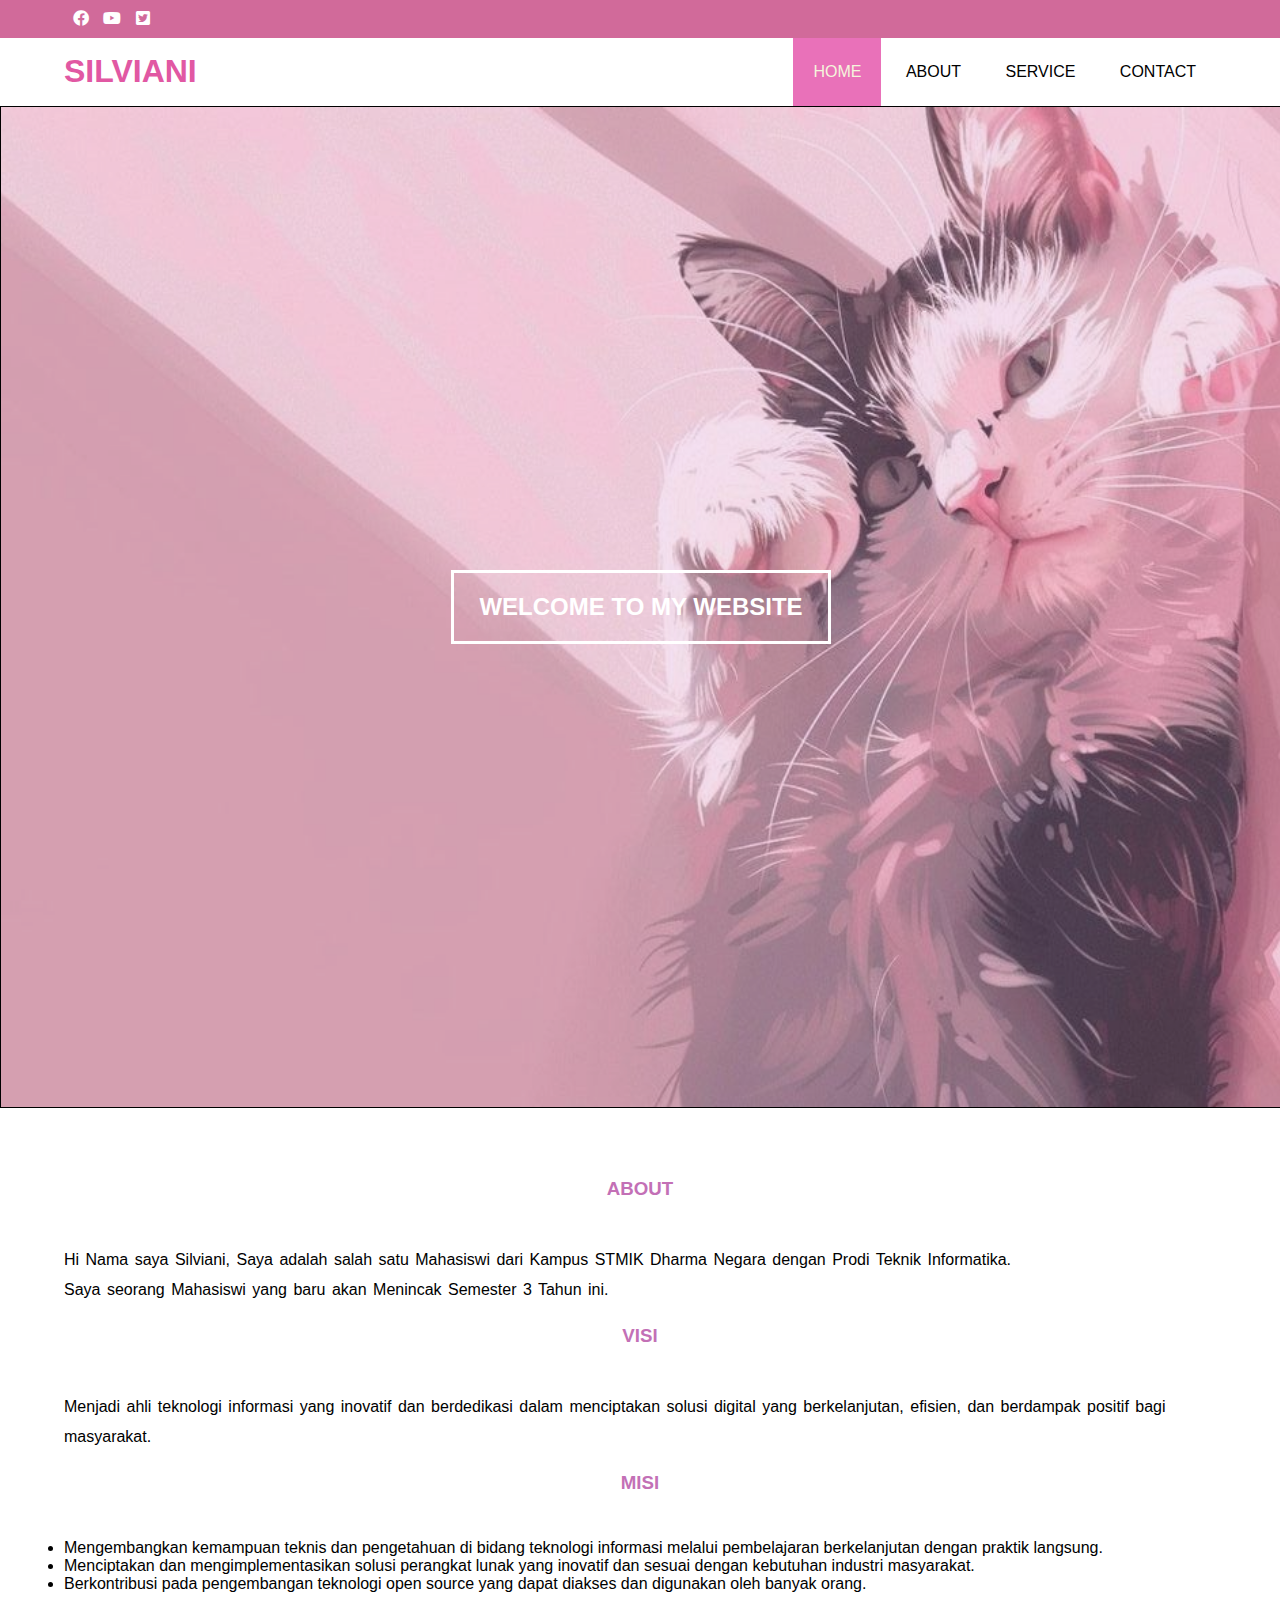
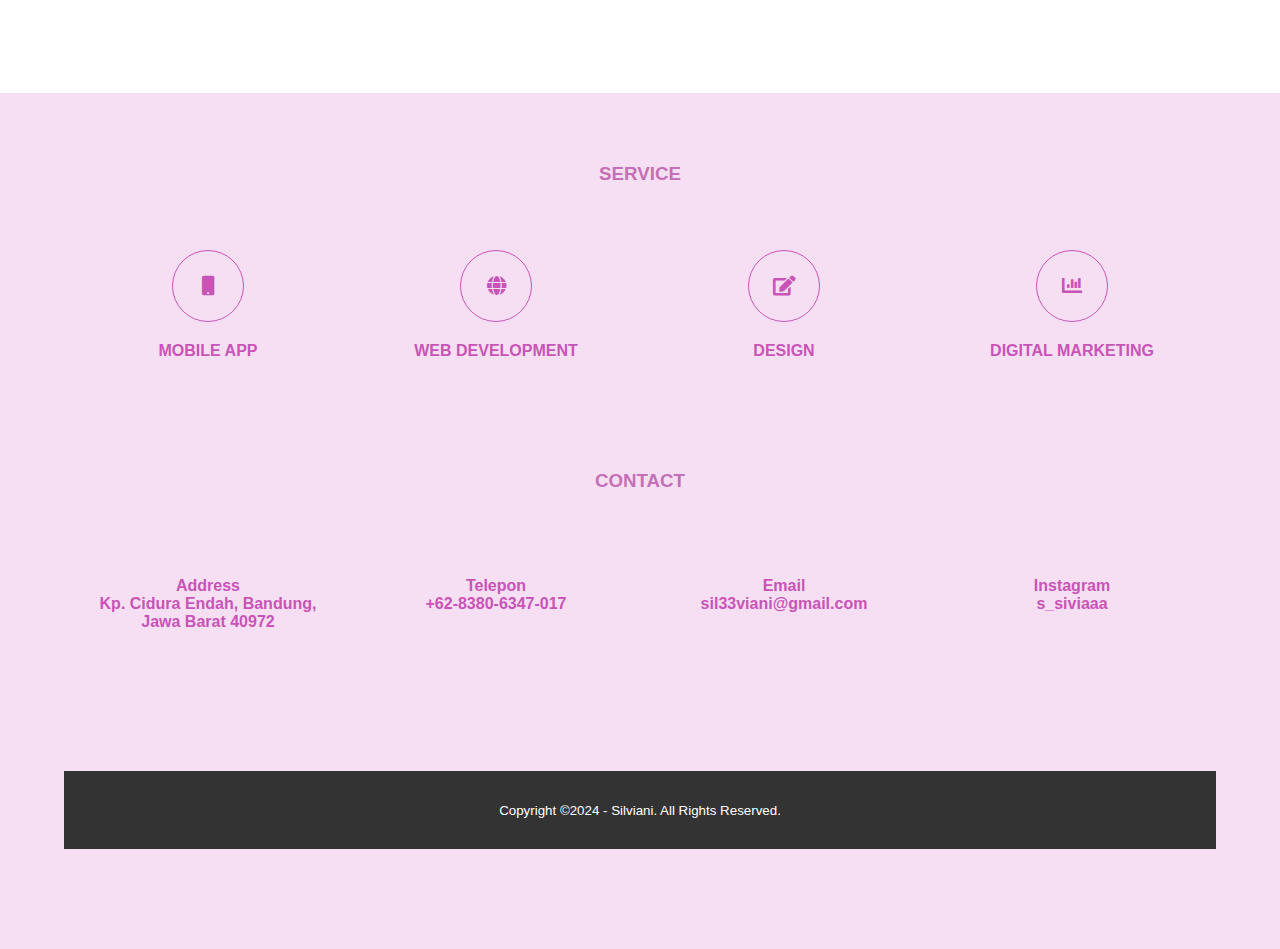
<file: index.html>
<!DOCTYPE html>
<html lang="en">
<head>
    <meta charset="UTF-8">
    <meta name="viewport" content="width=device-width, initial-scale=1.0">
    <title>SILVIANI</title>
    <link rel="stylesheet" type="text/css" href="css/style.css">
    <link rel="stylesheet" type="text/css" href="https://cdnjs.cloudflare.com/ajax/libs/font-awesome/5.13.0/css/all.min.css">
</head>
<body>
    <div class="medsos">
        <div class="container">
            <ul>
                <li> <a href=""><i class="fab fa-facebook"></i></a></li>
                <li> <a href=""><i class="fab fa-youtube"></i></a></li>
                <li> <a href=""><i class="fab fa-twitter-square"></i></a></li>
            </ul>
        </div>
    </div>
    <header>
        <div class="container">
            <h1> <a href="index.html">SILVIANI</a></h1>
            <ul>
                <li class="active"><a href="index.html">HOME</a></li>
                <li><a href="about.html">ABOUT</a></li>
                <li><a href="service.html">SERVICE</a></li>
                <li><a href="contact.html">CONTACT</a></li>
            </ul>
        </div>
    </header>
    <!---gambar-->
    <section class="gambar">
        <h2>WELCOME TO MY WEBSITE</h2>
    </section>
    <!---About-->
    <section class="about">
        <h3> ABOUT</h3>
        <div class="container">
            <p> Hi Nama saya Silviani, Saya adalah salah satu Mahasiswi dari Kampus STMIK Dharma Negara dengan Prodi Teknik Informatika.</p>
            <p> Saya seorang Mahasiswi yang baru akan Menincak Semester 3 Tahun ini.</p>
            <h3> VISI</h3>   
            <P> Menjadi ahli teknologi informasi yang inovatif dan berdedikasi dalam menciptakan solusi digital yang berkelanjutan, efisien, dan berdampak positif bagi masyarakat.</P>
            <h3> MISI</h3>
            <ul>
                <li> Mengembangkan kemampuan teknis dan pengetahuan di bidang teknologi informasi melalui pembelajaran berkelanjutan dengan praktik langsung.</li>
                <li> Menciptakan dan mengimplementasikan solusi perangkat lunak yang inovatif dan sesuai dengan kebutuhan industri masyarakat.</li>
                <li> Berkontribusi pada pengembangan teknologi open source yang dapat diakses dan digunakan oleh banyak orang.</li>
            </ul>  
        </div>
    </section>
    <!---Service-->
    <section class="service">
        <h3> SERVICE</h3>
        <div class="container">
            <div class="box">
                <div class="col-4">
                    <div class="icon"><i class="fas fa-mobile"></i></div>
                    <h4>MOBILE APP</h4>
                </div>
                <div class="col-4">
                    <div class="icon"><i class="fas fa-globe"></i></div>
                    <h4>WEB DEVELOPMENT</h4>
                </div>
                <div class="col-4">
                    <div class="icon"><i class="fas fa-edit"></i></div>
                    <h4>DESIGN</h4>
                </div>
                <div class="col-4">
                    <div class="icon"><i class="fas fa-chart-bar"></i></div>
                    <h4>DIGITAL MARKETING</h4>
                </div>
            </div>
             <!---Contact-->
         <section class="service">
        <h3> CONTACT</h3>
            <div class="box">
                <div class="col-4">
                    <h4>Address
                    <p> Kp. Cidura Endah, Bandung, Jawa Barat 40972</p>
                    </h4>
                </div>
                <div class="col-4">
                    <h4>Telepon
                    <p> +62-8380-6347-017</p>
                    </h4>
                </div>
                <div class="col-4">
                    <h4>Email
                    <p>sil33viani@gmail.com</p>
                    </h4>
                </div>
                <div class="col-4">
                    <h4>Instagram
                    <p>s_siviaaa</p>
                    </h4>
                </div>
        </div>
    </section>
    <!--- footer -->
    <footer>
        <div class="container">
            <small>Copyright &copy;2024 - Silviani. All Rights Reserved. </small>
        </div>
    </footer>

</body>
</html>
</file>
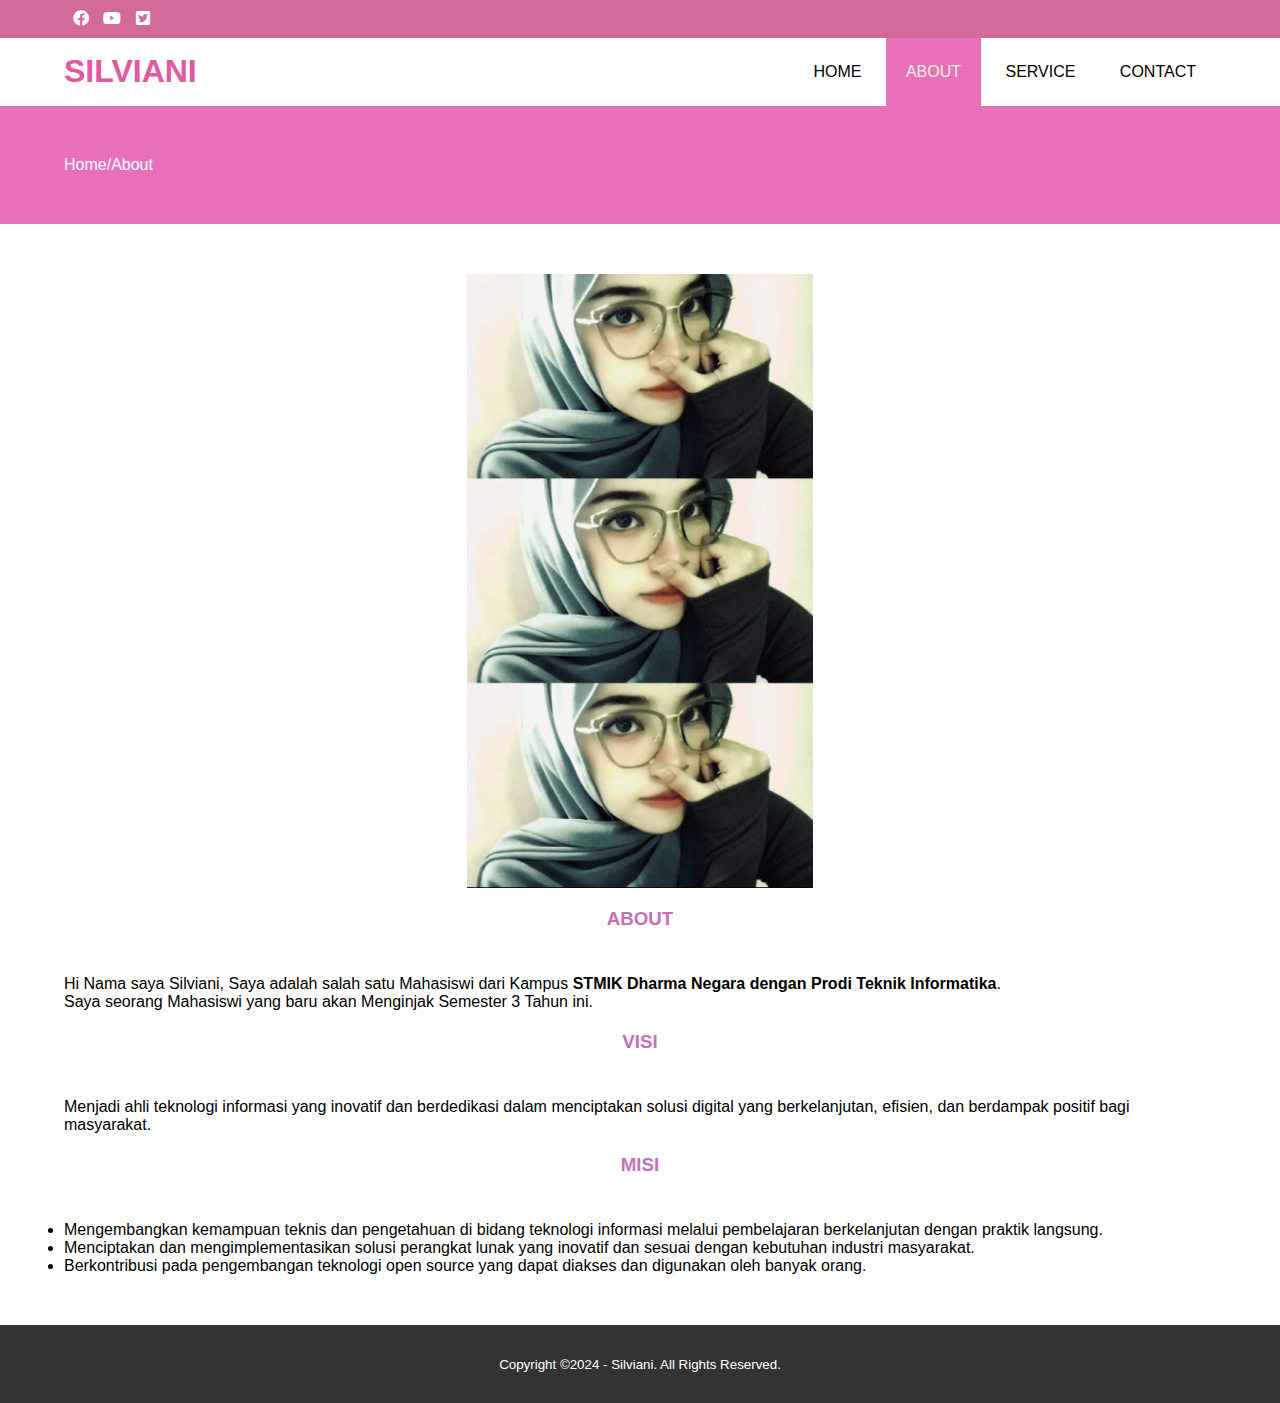
<file: about.html>
<!DOCTYPE html>
<html lang="en">
<head>
    <meta charset="UTF-8">
    <meta name="viewport" content="width=device-width, initial-scale=1.0">
    <title>SILVIANI</title>
    <link rel="stylesheet" type="text/css" href="css/style.css">
    <link rel="stylesheet" type="text/css" href="https://cdnjs.cloudflare.com/ajax/libs/font-awesome/5.13.0/css/all.min.css">
</head>
<body>
    <div class="medsos">
        <div class="container">
            <ul>
                <li><a href=""><i class="fab fa-facebook"></i></a></li>
                <li><a href=""><i class="fab fa-youtube"></i></a></li>
                <li><a href=""><i class="fab fa-twitter-square"></i></a></li>
            </ul>
        </div>
    </div>
    <header>
        <div class="container">
            <h1><a href="index.html">SILVIANI</a></h1>
            <ul>
                <li><a href="index.html">HOME</a></li>
                <li class="active"><a href="about.html">ABOUT</a></li>
                <li><a href="service.html">SERVICE</a></li>
                <li><a href="contact.html">CONTACT</a></li>
            </ul>
        </div>
    </header>
    <section class="submenu">
        <div class="container">
            <p>Home/About</p>
        </div>
    </section>
    <!---About-->
    <section class="About">
        <div class="container">
            <img src="img/Silviani.jpg" width="30%" class="center-img">
            <h3>ABOUT</h3>
            <p>Hi Nama saya Silviani, Saya adalah salah satu Mahasiswi dari Kampus<strong> STMIK Dharma Negara dengan Prodi Teknik Informatika</strong>.</p>
            <p>Saya seorang Mahasiswi yang baru akan Menginjak Semester 3 Tahun ini.</p>
            <h3>VISI</h3>   
            <p>Menjadi ahli teknologi informasi yang inovatif dan berdedikasi dalam menciptakan solusi digital yang berkelanjutan, efisien, dan berdampak positif bagi masyarakat.</p>
            <h3>MISI</h3>
            <ul>
                <li>Mengembangkan kemampuan teknis dan pengetahuan di bidang teknologi informasi melalui pembelajaran berkelanjutan dengan praktik langsung.</li>
                <li>Menciptakan dan mengimplementasikan solusi perangkat lunak yang inovatif dan sesuai dengan kebutuhan industri masyarakat.</li>
                <li>Berkontribusi pada pengembangan teknologi open source yang dapat diakses dan digunakan oleh banyak orang.</li>
            </ul>
        </div>
    </section>
    <!--- footer -->
    <footer>
        <div class="container">
            <small>Copyright &copy;2024 - Silviani. All Rights Reserved. </small>
        </div>
    </footer>
</body>
</html>
</file>
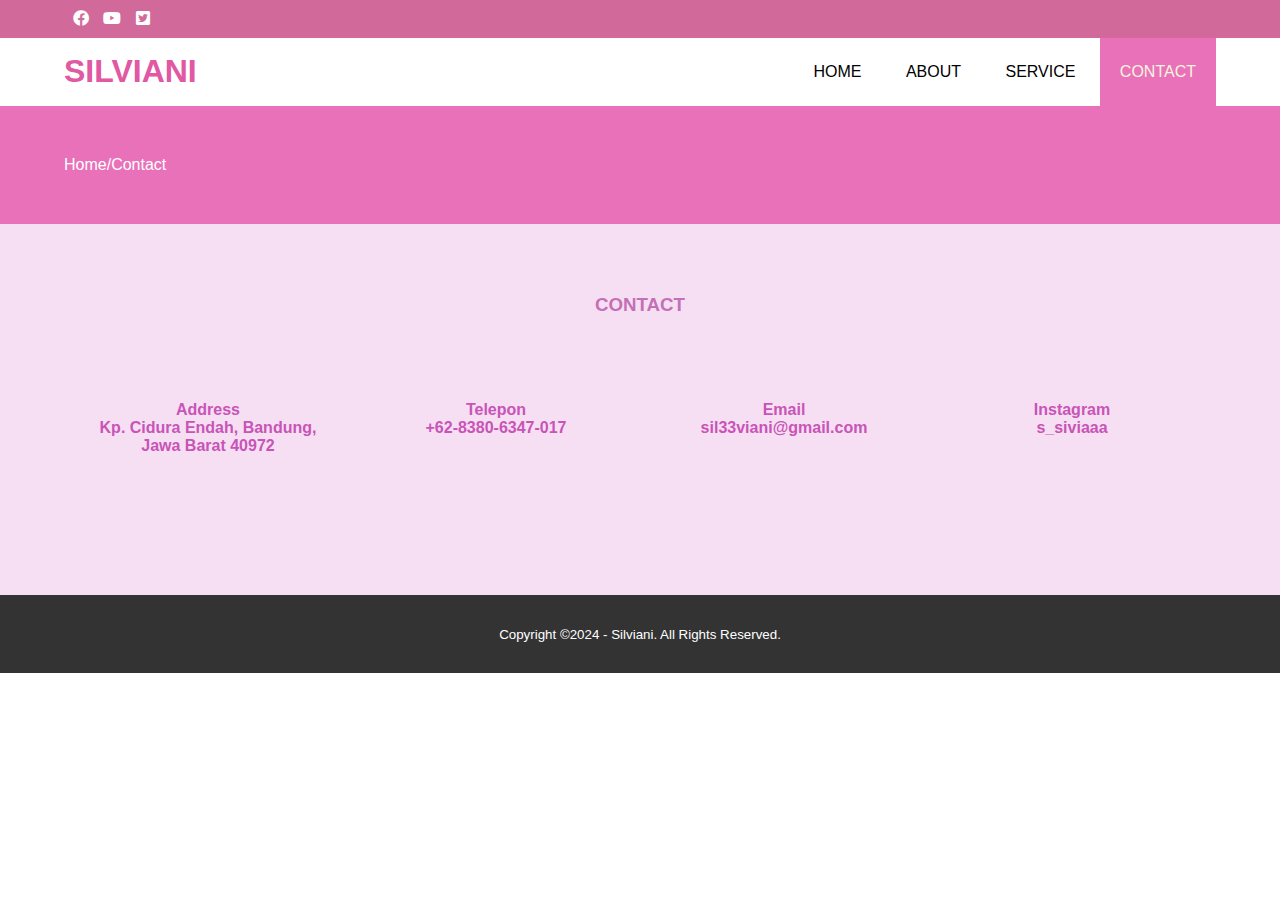
<file: contact.html>
<!DOCTYPE html>
<html lang="en">
<head>
    <meta charset="UTF-8">
    <meta name="viewport" content="width=device-width, initial-scale=1.0">
    <title>SILVIANI</title>
    <link rel="stylesheet" type="text/css" href="css/style.css">
    <link rel="stylesheet" type="text/css" href="https://cdnjs.cloudflare.com/ajax/libs/font-awesome/5.13.0/css/all.min.css">
</head>
<body>
    <div class="medsos">
        <div class="container">
            <ul>
                <li> <a href=""><i class="fab fa-facebook"></i></a></li>
                <li> <a href=""><i class="fab fa-youtube"></i></a></li>
                <li> <a href=""><i class="fab fa-twitter-square"></i></a></li>
            </ul>
        </div>
    </div>
    <header>
        <div class="container">
            <h1> <a href="index.html">SILVIANI</a></h1>
            <ul>
                <li><a href="index.html">HOME</a></li>
                <li><a href="about.html">ABOUT</a></li>
                <li><a href="service.html">SERVICE</a></li>
                <li class="active"><a href="contact.html">CONTACT</a></li>
            </ul>
        </div>
    </header>
    <section class="submenu">
        <div class="container">
            <p>Home/Contact</p>
            </div>
        </div>
    </section>
    <!---Contact-->
    <section class="service">
        <div class="container">
        <h3> CONTACT</h3>
        <div class="box">
            <div class="col-4">
                <h4>Address
                <p> Kp. Cidura Endah, Bandung, Jawa Barat 40972</p>
                </h4>
            </div>
            <div class="col-4">
                <h4>Telepon
                <p> +62-8380-6347-017</p>
                </h4>
            </div>
            <div class="col-4">
                <h4>Email
                <p>sil33viani@gmail.com</p>
                </h4>
            </div>
            <div class="col-4">
                <h4>Instagram
                <p>s_siviaaa</p>
                </h4>
            </div>
            
        </div>
    </section>
    <!--- footer -->
    <footer>
        <div class="container">
            <small>Copyright &copy;2024 - Silviani. All Rights Reserved. </small>
        </div>
    </footer>

</body>
</html>
</file>
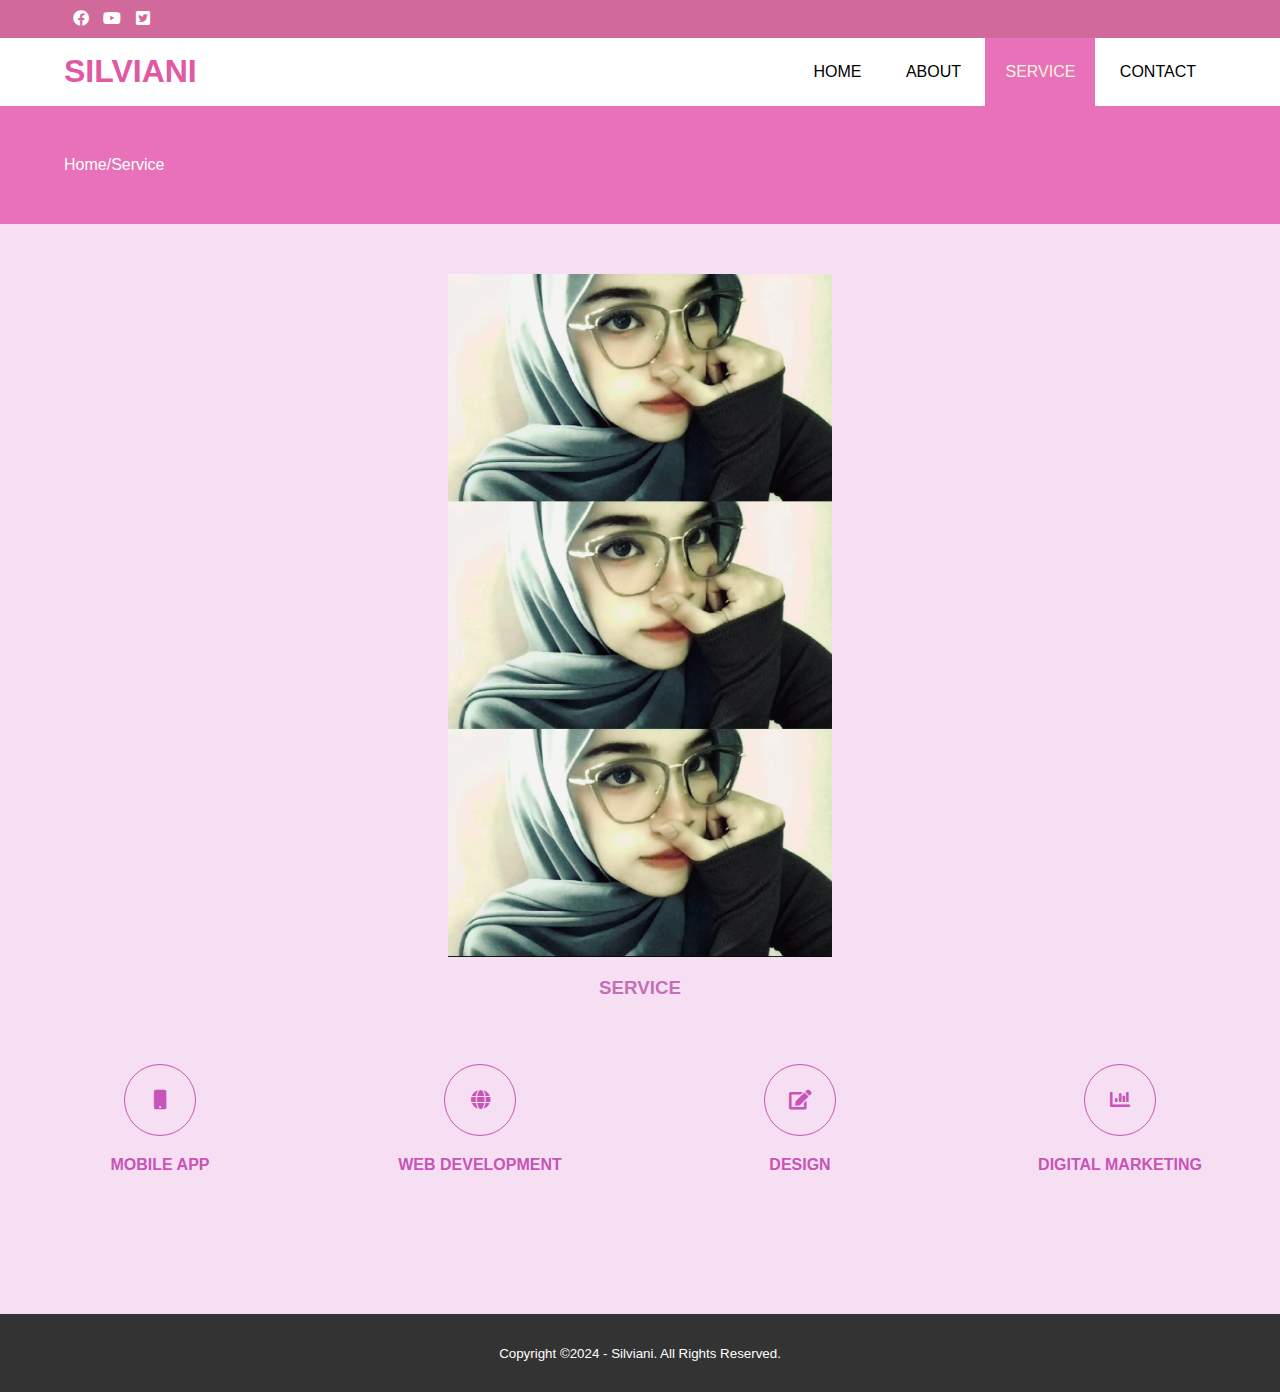
<file: service.html>
<!DOCTYPE html>
<html lang="en">
<head>
    <meta charset="UTF-8">
    <meta name="viewport" content="width=device-width, initial-scale=1.0">
    <title>SILVIANI</title>
    <link rel="stylesheet" type="text/css" href="css/style.css">
    <link rel="stylesheet" type="text/css" href="https://cdnjs.cloudflare.com/ajax/libs/font-awesome/5.13.0/css/all.min.css">
</head>
<body>
    <div class="medsos">
        <div class="container">
            <ul>
                <li> <a href=""><i class="fab fa-facebook"></i></a></li>
                <li> <a href=""><i class="fab fa-youtube"></i></a></li>
                <li> <a href=""><i class="fab fa-twitter-square"></i></a></li>
            </ul>
        </div>
    </div>
    <header>
        <div class="container">
            <h1> <a href="index.html">SILVIANI</a></h1>
            <ul>
                <li><a href="index.html">HOME</a></li>
                <li><a href="about.html">ABOUT</a></li>
                <li class="active"><a href="service.html">SERVICE</a></li>
                <li><a href="contact.html">CONTACT</a></li>
            </ul>
        </div>
    </header>
    <section class="submenu">
        <div class="container">
            <p>Home/Service</p>
        </div>
    </section>
    <!---Service-->
    <section class="service">
        <div class="container"></div>
        <img src="img/Silviani.jpg" width= "30%" class="center-img">
        <h3> SERVICE</h3>
            <div class="box">
                <div class="col-4">
                    <div class="icon"><i class="fas fa-mobile"></i></div>
                    <h4>MOBILE APP</h4>
                </div>
                <div class="col-4">
                    <div class="icon"><i class="fas fa-globe"></i></div>
                    <h4>WEB DEVELOPMENT</h4>
                </div>
                <div class="col-4">
                    <div class="icon"><i class="fas fa-edit"></i></div>
                    <h4>DESIGN</h4>
                </div>
                <div class="col-4">
                    <div class="icon"><i class="fas fa-chart-bar"></i></div>
                    <h4>DIGITAL MARKETING</h4>
                </div>
            </div>
        </div>
    </section>
    <!--- footer -->
    <footer>
        <div class="container">
            <small>Copyright &copy;2024 - Silviani. All Rights Reserved. </small>
        </div>
    </footer>

</body>
</html>
</file>
<file: css/style.css>
* {
    padding: 0;
    margin: 0;
    font-family: sans-serif;
}
a {
    color: inherit;
    text-decoration: none;
}
.medsos {
    padding: 10px;
    background-color: rgb(209, 106, 154);
}
.medsos ul li {
    display: inline-block;
    color: rgb(255, 255, 255);
    margin-right: 10px;
}
.container {
    width: 90%;
    margin: 0 auto;
}
.container::after {
    content: '';
    display: block;
    clear: both;
}
header h1 {
    float: left;
    padding: 15px 0;
    color: rgb(225, 88, 163);
}
header ul {
    float: right;
}
header ul li {
    display: inline-block;
}
header ul li a {
    padding: 25px 20px;
    display: inline-block;
}
header ul li a:hover {
    background-color: rgb(221, 102, 162);
    color: beige;
}
.active {
    background-color: rgb(233, 113, 185);
    color: beige;
}
.gambar {
    width: 100%;
    height: 100vh; 
    border: 1px solid;
    background-image: url('../img/bg cat.jpg');
    background-size: cover;
    background-position: center;
    position: relative;
    display: flex;
    justify-content: center;
    align-items: center;
}
.gambar:after {
    content: '';
    display: block;
    position: absolute;
    top: 0;
    left: 0;
    right: 0;
    bottom: 0;
    background-color: rgba(221, 155, 221, 0.3);
}
.gambar h2 {
    color: rgb(255, 255, 255);
    z-index: 1;
    padding: 20px 25px;
    border: 3px solid rgb(255, 255, 255);
}
section {
    padding: 50px 0;
}
section h3 {
    text-align: center;
    padding: 20px 0;
    color: rgb(195, 112, 182);
    margin-bottom: 25px;
}
.about,
.service {
    padding-bottom:100px ;
}
.about p {
    color: black;
    word-spacing: 2px;
    line-height: 30px;
}
.service {
    background-color: rgb(247, 223, 243);
}
.box {
   color: rgb(200, 84, 183) ; 
}
.box::after {
    content: '';
    display: block;
    clear: both;
}
.box .col-4 {
    width:25% ;
    padding:20px ;
    box-sizing: border-box;
    text-align: center;
    float: left;
}
.icon {
    width: 70px;
    height: 70px;
    border: 1px solid ;
    border-radius:50% ;
    text-align: center;
    line-height: 70px;
    font-size: 20px;
    margin: 0 auto;
}
.box .col-4 h4 {
    margin:20px 0 ;
}
footer {
    padding: 30px 0;
    background-color: #333 ;
    color: #fff;
    text-align: center;
}
.submenu {
    background-color:rgb(233, 113, 185);
    color: #fff;
}
.center-img {
    display: block;
    margin: 0 auto;
}
</file>
